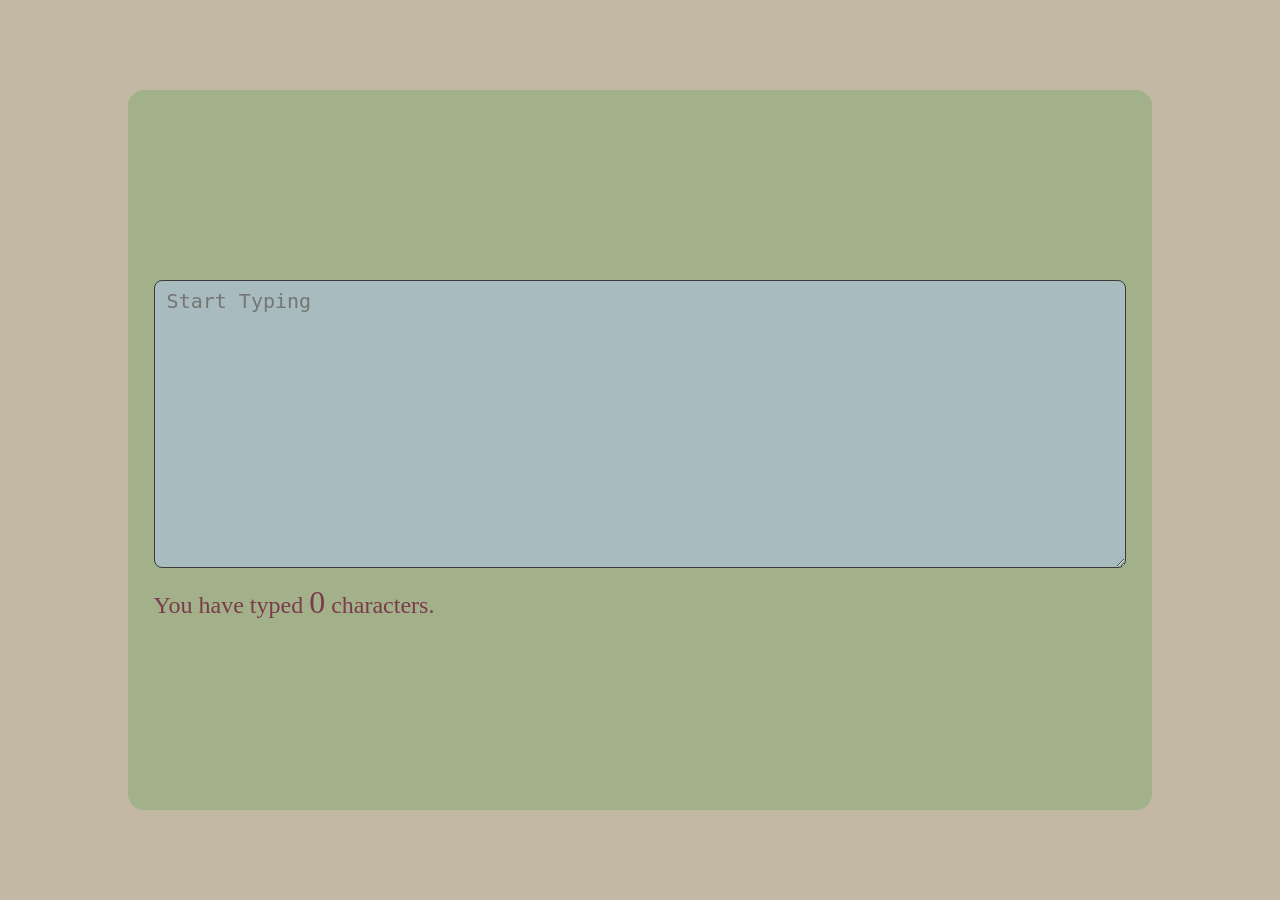
<file: characterCounter/index.html>
<!DOCTYPE html>
<html lang="en">

<head>
    <meta charset="UTF-8">
    <meta name="viewport" content="width=device-width, initial-scale=1.0">
    <title>Character Counter</title>
    <link rel="stylesheet" href="../global.css">
    <style>
        .counter {
            font-size: 1.5rem;
            width: 95%;
        }
        #count{
            font-size: 2rem;
        }

        textarea {
            width: 95%;
            min-height: 40%;
            padding: 0.5rem 0.75rem;
            background: var(--color-soft-teal);
            border: 1px solid var(--color-charcoal);
            border-radius: 0.5rem;
            outline: none;
            font-size: 1.25rem;
        }
        textarea:focus {
            border-color: var(--color-muted-rose);
        }
    </style>
</head>

<body>
    <div id="app">
        <textarea type="text" class="input" id="characterInput" placeholder="Start Typing"></textarea>
        <div class="counter">
            You have typed <span id="count">0</span> characters.
        </div>

    </div>
    <script src="app.js"></script>
</body>

</html>
</file>
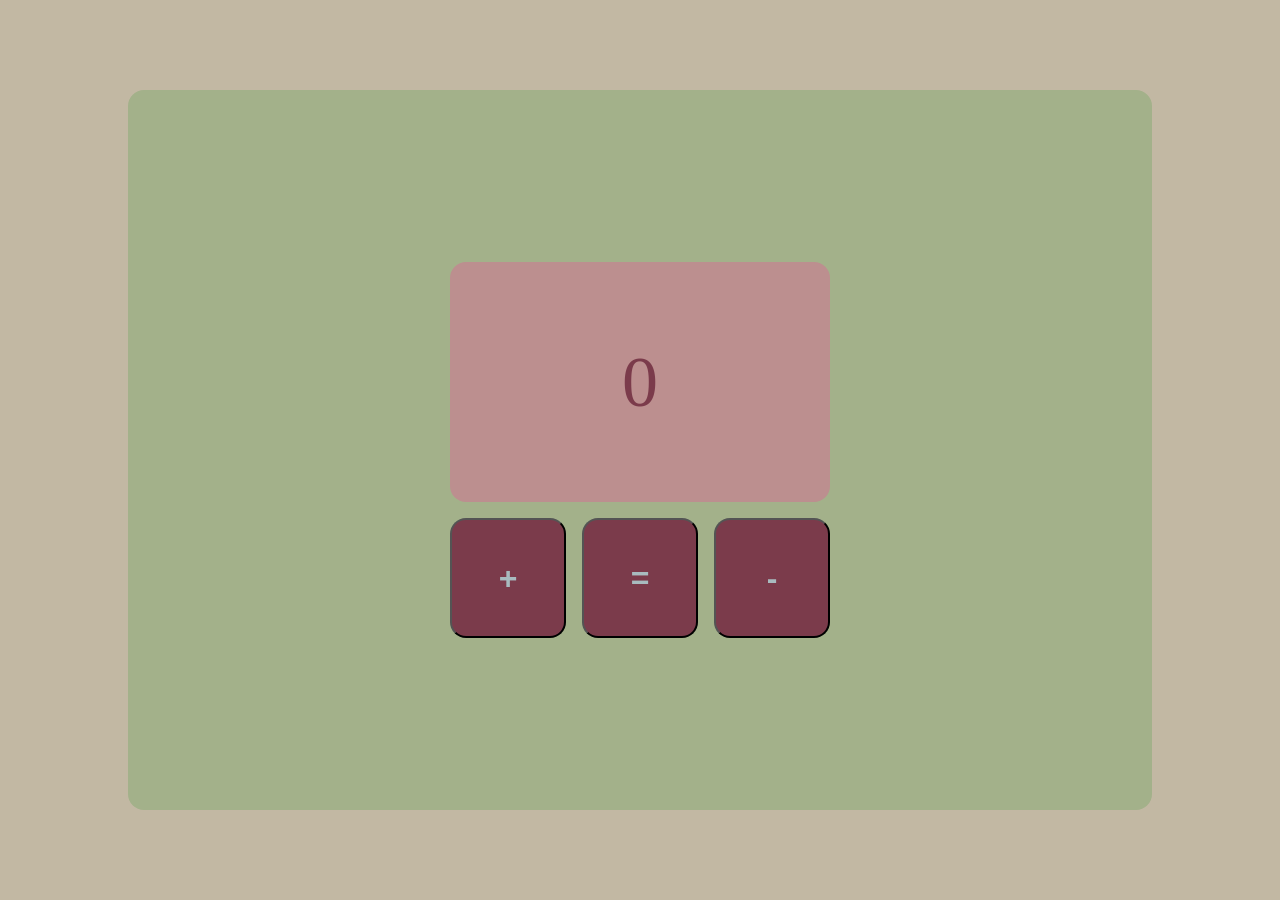
<file: counter/index.html>
<!DOCTYPE html>
<html lang="en">

<head>
    <meta charset="UTF-8">
    <meta name="viewport" content="width=device-width, initial-scale=1.0">
    <title>Counter</title>
    <link rel="stylesheet" href="../global.css">
    <style>
        .counter{
            border-radius: 1rem;
            width: 380px;
            height: 240px;
            font-size: 4.5rem;
            display: flex;
            flex-direction: column;
            align-items: center;
            justify-content: center;
            background: rosybrown;
        }
        .controls{
            width: 380px;
            height: 120px;
            display: flex;
            align-items: center;
            justify-content: center;
            gap: 1rem;
        }
        .control-btn{
            background: #7b3b4b;
            color: #a8bbbf;
            font-weight: 900;
            border-radius: 1rem;
            width: 50%;
            height: 100%;
            font-size: 2rem;
            display: flex;
            align-items: center;
            justify-content: center;
        }
    </style>
</head>

<body>
    <div id="app">
        <div class="counter"></div>
        <div class="controls">
            <button class="control-btn" id="increment">+</button>
            <button class="control-btn" id="reset">=</button>
            <button class="control-btn" id="decrement">-</button>
        </div>
    </div>
    <script src="app.js"></script>
</body>

</html>
</file>
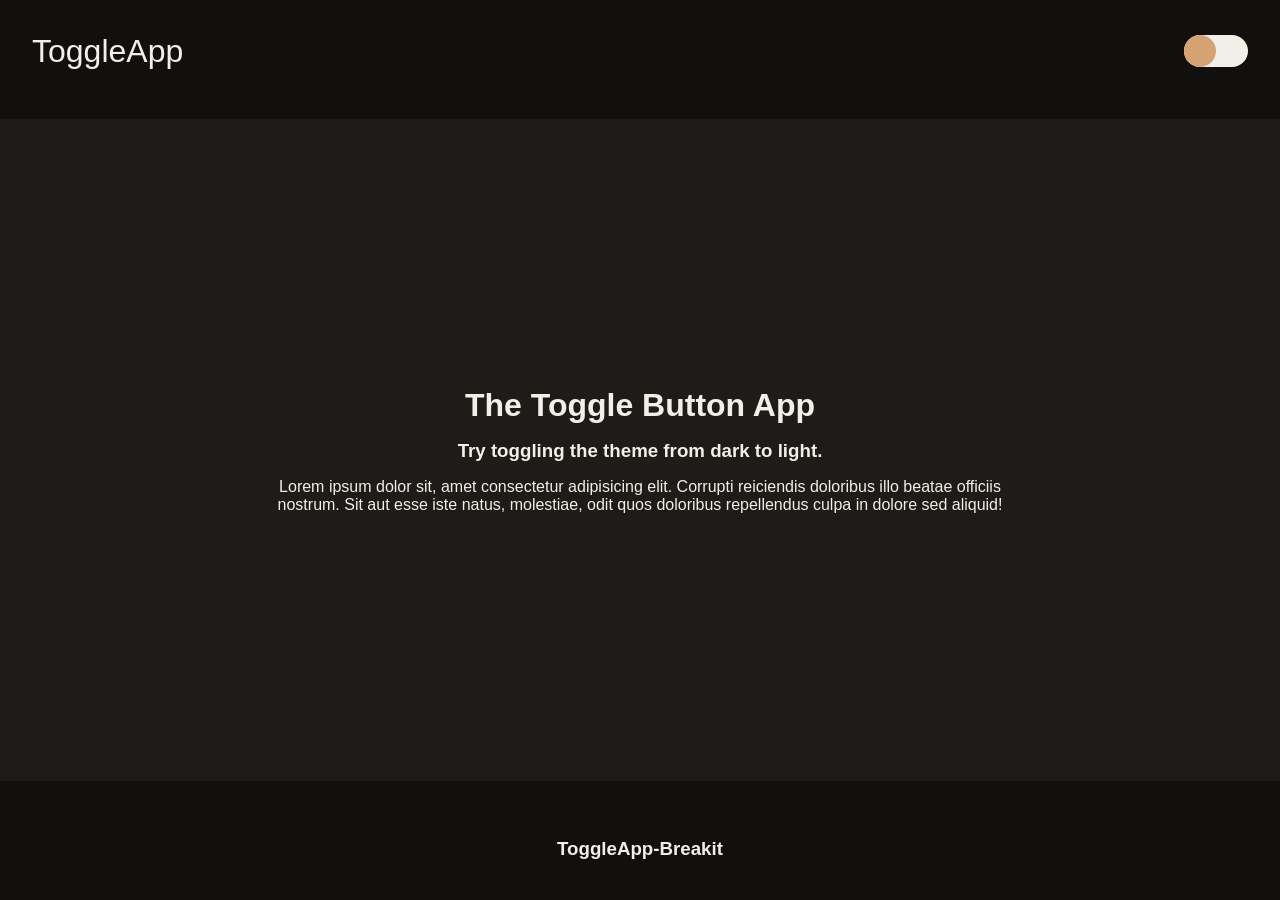
<file: toggleApp/index.html>
<!DOCTYPE html>
<html lang="en">

<head>
    <meta charset="UTF-8">
    <meta name="viewport" content="width=device-width, initial-scale=1.0">
    <title>ToggleApp</title>
    <style>
        * {
            margin: 0%;
            padding: 0%;
            box-sizing: border-box;
        }

        :root {
            --color-sage: #a3b18a;
            --color-dusty-blue: #6d8a96;
            --color-taupe: #c2b8a3;
            --color-soft-teal: #a8bbbf;
            --color-muted-rose: #7b3b4b;
            --color-charcoal: #3a3a3a;
        }

        body {
            width: 100%;
            height: 100vh;
            overflow: hidden;
            display: flex;
            align-items: center;
            justify-content: center;
        }

        .container {
            width: 100%;
            height: 100%;
            display: flex;
            flex-direction: column;
            align-items: center;
            gap: 1rem;
            background: var(--background);
            color: var(--text);
            font-family: 'Segoe UI', Tahoma, Geneva, Verdana, sans-serif;
            --background: #12100e;
            --surface: #1e1b18;
            --text: #f2efe8;
            --accent: #d4a373;
            transition: all 0.25s ease;
        }

        .light {
            --background: #f4f1ea;
            --surface: #fffdf8;
            --text: #2d2a26;
            --accent: #c97b3c;
        }

        header,
        footer {
            width: 100%;
            height: 15%;
            padding: 0.5rem 2rem;
            display: flex;
            align-items: center;
        }

        header {
            justify-content: space-between;
        }

        .logo {
            font-size: 2rem;
        }

        .toggle-btn-wrapper {
            height: 100%;
            display: flex;
            align-items: center;
            justify-content: center;
        }

        .toggle-btn {
            width: 4rem;
            height: 2rem;
            border-radius: 2rem;
            background: var(--text);
            position: relative;
        }

        .toggle-ball {
            position: absolute;
            top: 0;
            left: 0%;
            width: 2rem;
            height: 2rem;
            border-radius: 50%;
            background: var(--accent);
            transition: all 0.25s ease;
        }

        .light .toggle-ball {
            right: 0;
            left: auto;
        }

        footer {
            justify-content: center;
        }

        main {
            width: 100%;
            height: 100%;
            background: var(--surface);
            padding: 0.5rem 2rem;
            display: flex;
            flex-direction: column;
            align-items: center;
            justify-content: center;
            gap: 1rem;
            text-align: center;
        }

        main p {
            width: 60%;
        }
    </style>
</head>

<body>
    <div id="container" class="container">
        <header>
            <div class="logo">ToggleApp</div>
            <div class="toggle-btn-wrapper">
                <div class="toggle-btn" id="toggle">
                    <div class="toggle-ball" id="toggleBall"></div>
                </div>
            </div>
        </header>
        <main>
            <h1>The Toggle Button App</h1>
            <h3>Try toggling the theme from dark to light.</h3>
            <p>Lorem ipsum dolor sit, amet consectetur adipisicing elit. Corrupti reiciendis doloribus illo beatae
                officiis nostrum. Sit aut esse iste natus, molestiae, odit quos doloribus repellendus culpa in dolore
                sed aliquid!</p>
        </main>
        <footer>
            <h3>ToggleApp-Breakit</h3>
        </footer>
    </div>
    <script src="app.js"></script>
</body>

</html>
</file>
<file: global.css>
* {
  margin: 0%;
  padding: 0%;
  box-sizing: border-box;
}
:root {
  --color-sage: #a3b18a;
  --color-dusty-blue: #6d8a96;
  --color-taupe: #c2b8a3;
  --color-soft-teal: #a8bbbf;
  --color-muted-rose: #7b3b4b;
  --color-charcoal: #3a3a3a;
}
body {
  width: 100%;
  height: 100vh;
  overflow: hidden;
  display: flex;
  align-items: center;
  justify-content: center;
  background: var(--color-taupe);
  color: var(--color-muted-rose);
}

#app {
  width: 80%;
  height: 80%;
  display: flex;
  flex-direction: column;
  align-items: center;
  justify-content: center;
  gap: 1rem;
  background: var(--color-sage);
  border-radius: 1rem;
}
</file>
